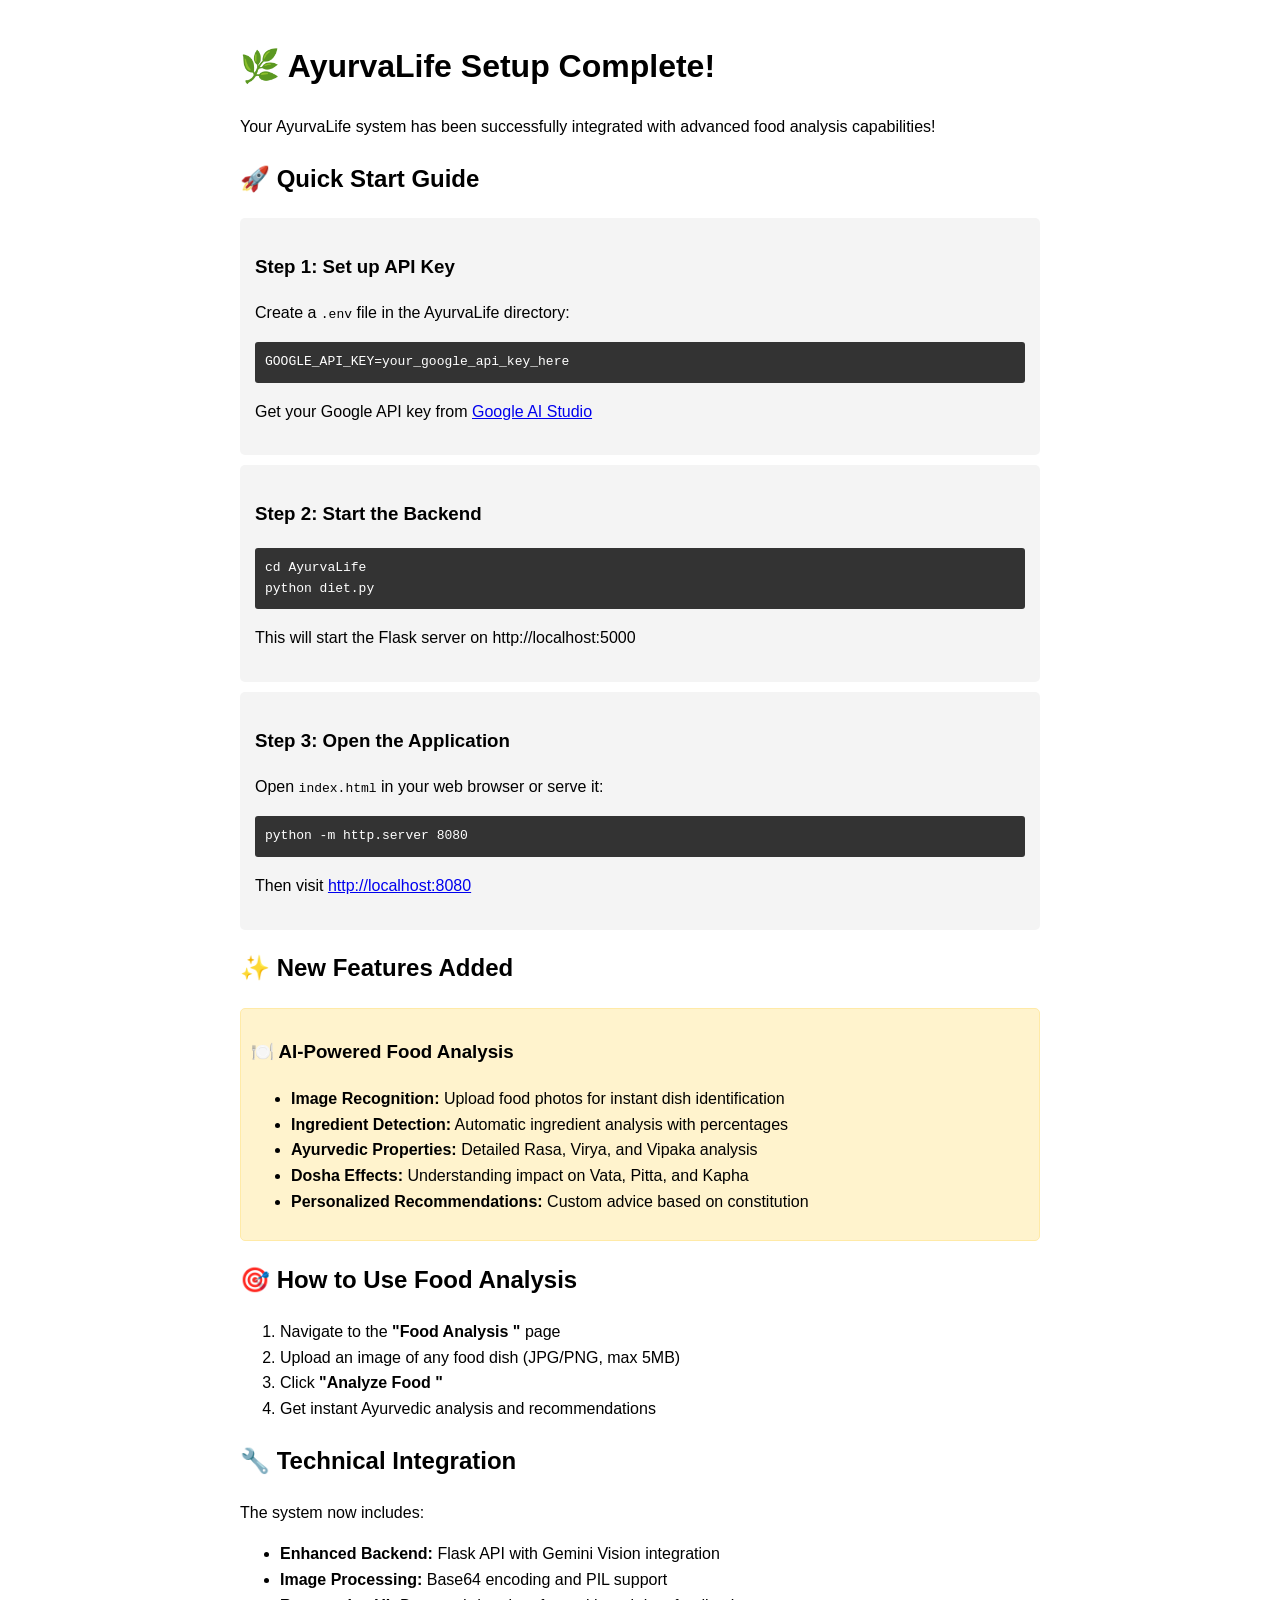
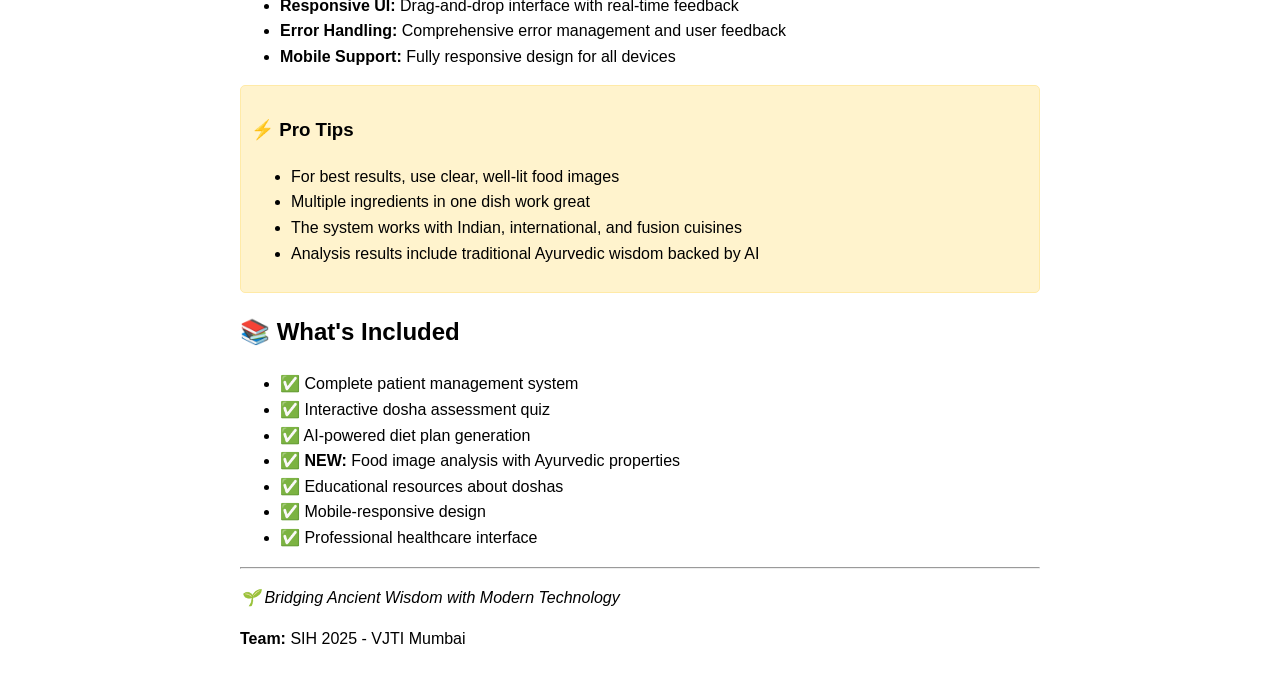
<file: getting-started.html>
<!DOCTYPE html>
<html lang= "en ">
<head>
    <meta charset= "UTF-8 ">
    <meta name= "viewport " content= "width=device-width, initial-scale=1.0 ">
    <title>AyurvaLife - Getting Started</title>
    <style>
        body {
            font-family: Arial, sans-serif;
            max-width: 800px;
            margin: 0 auto;
            padding: 20px;
            line-height: 1.6;
        }
        .step {
            background: #f4f4f4;
            padding: 15px;
            margin: 10px 0;
            border-radius: 5px;
        }
        .code {
            background: #333;
            color: #fff;
            padding: 10px;
            border-radius: 3px;
            font-family: monospace;
        }
        .important {
            background: #fff3cd;
            border: 1px solid #ffeaa7;
            padding: 10px;
            border-radius: 5px;
            margin: 10px 0;
        }
    </style>
</head>
<body>
    <h1>🌿 AyurvaLife Setup Complete!</h1>
    
    <p>Your AyurvaLife system has been successfully integrated with advanced food analysis capabilities!</p>
    
    <h2>🚀 Quick Start Guide</h2>
    
    <div class= "step ">
        <h3>Step 1: Set up API Key</h3>
        <p>Create a <code>.env</code> file in the AyurvaLife directory:</p>
        <div class= "code ">GOOGLE_API_KEY=your_google_api_key_here</div>
        <p>Get your Google API key from <a href= "https://makersuite.google.com/app/apikey " target= "_blank ">Google AI Studio</a></p>
    </div>
    
    <div class= "step ">
        <h3>Step 2: Start the Backend</h3>
        <div class= "code ">cd AyurvaLife<br>python diet.py</div>
        <p>This will start the Flask server on http://localhost:5000</p>
    </div>
    
    <div class= "step ">
        <h3>Step 3: Open the Application</h3>
        <p>Open <code>index.html</code> in your web browser or serve it:</p>
        <div class= "code ">python -m http.server 8080</div>
        <p>Then visit <a href= "http://localhost:8080 ">http://localhost:8080</a></p>
    </div>
    
    <h2>✨ New Features Added</h2>
    
    <div class= "important ">
        <h3>🍽️ AI-Powered Food Analysis</h3>
        <ul>
            <li><strong>Image Recognition:</strong> Upload food photos for instant dish identification</li>
            <li><strong>Ingredient Detection:</strong> Automatic ingredient analysis with percentages</li>
            <li><strong>Ayurvedic Properties:</strong> Detailed Rasa, Virya, and Vipaka analysis</li>
            <li><strong>Dosha Effects:</strong> Understanding impact on Vata, Pitta, and Kapha</li>
            <li><strong>Personalized Recommendations:</strong> Custom advice based on constitution</li>
        </ul>
    </div>
    
    <h2>🎯 How to Use Food Analysis</h2>
    
    <ol>
        <li>Navigate to the <strong> "Food Analysis "</strong> page</li>
        <li>Upload an image of any food dish (JPG/PNG, max 5MB)</li>
        <li>Click <strong> "Analyze Food "</strong></li>
        <li>Get instant Ayurvedic analysis and recommendations</li>
    </ol>
    
    <h2>🔧 Technical Integration</h2>
    
    <p>The system now includes:</p>
    <ul>
        <li><strong>Enhanced Backend:</strong> Flask API with Gemini Vision integration</li>
        <li><strong>Image Processing:</strong> Base64 encoding and PIL support</li>
        <li><strong>Responsive UI:</strong> Drag-and-drop interface with real-time feedback</li>
        <li><strong>Error Handling:</strong> Comprehensive error management and user feedback</li>
        <li><strong>Mobile Support:</strong> Fully responsive design for all devices</li>
    </ul>
    
    <div class= "important ">
        <h3>⚡ Pro Tips</h3>
        <ul>
            <li>For best results, use clear, well-lit food images</li>
            <li>Multiple ingredients in one dish work great</li>
            <li>The system works with Indian, international, and fusion cuisines</li>
            <li>Analysis results include traditional Ayurvedic wisdom backed by AI</li>
        </ul>
    </div>
    
    <h2>📚 What's Included</h2>
    
    <ul>
        <li>✅ Complete patient management system</li>
        <li>✅ Interactive dosha assessment quiz</li>
        <li>✅ AI-powered diet plan generation</li>
        <li>✅ <strong>NEW:</strong> Food image analysis with Ayurvedic properties</li>
        <li>✅ Educational resources about doshas</li>
        <li>✅ Mobile-responsive design</li>
        <li>✅ Professional healthcare interface</li>
    </ul>
    
    <hr>
    
    <p><em>🌱 Bridging Ancient Wisdom with Modern Technology</em></p>
    <p><strong>Team:</strong> SIH 2025 - VJTI Mumbai</p>
    
</body>
</html>
</file>
